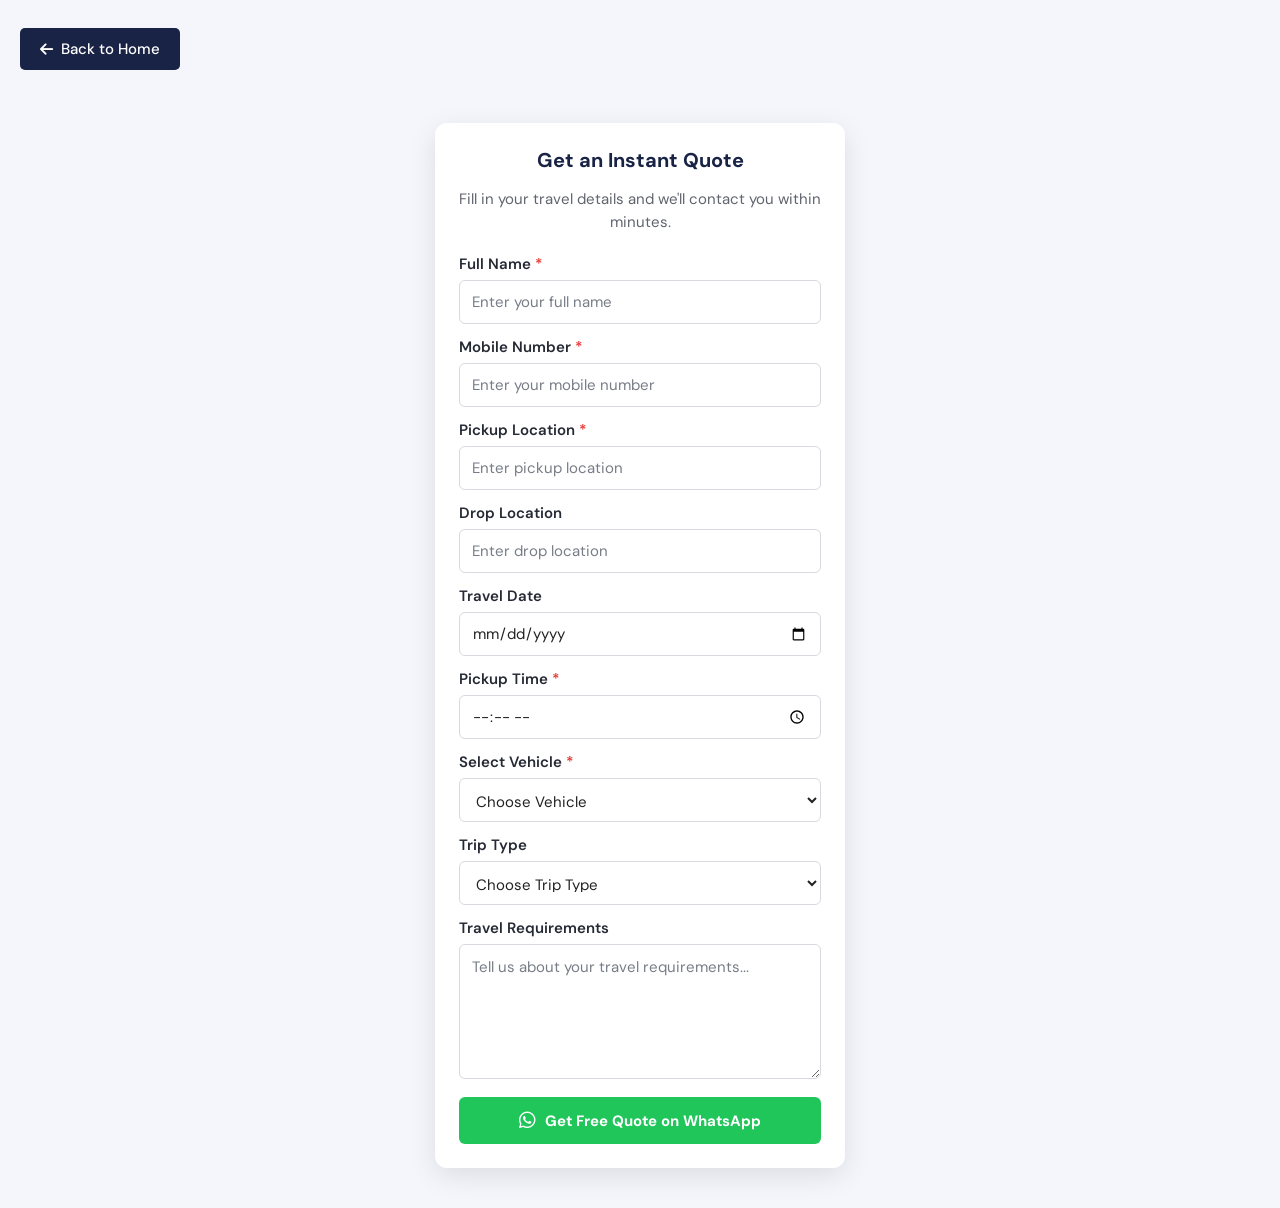
<file: quote.html>
<!DOCTYPE html>
<html lang="en">
<head>
<meta charset="UTF-8">
<meta name="viewport" content="width=device-width, initial-scale=1.0">

<title>Get an Instant Quote | Smile Taxi Service</title>

<link rel="preconnect" href="https://fonts.googleapis.com">
<link href="https://fonts.googleapis.com/css2?family=DM+Sans:wght@400;500;600;700&display=swap" rel="stylesheet">

<link rel="stylesheet" href="https://cdnjs.cloudflare.com/ajax/libs/font-awesome/6.5.2/css/all.min.css">

<style>

/* RESET */

* {
    margin: 0;
    padding: 0;
    box-sizing: border-box;
}

body {
    font-family: 'DM Sans', Arial, sans-serif;
    background: #f4f6fb;
    color: #202b40;
    min-height: 100vh;
}


/* BACK BUTTON */

.back-btn {
    position: absolute;
    top: 28px;
    left: 20px;

    display: inline-flex;
    align-items: center;
    gap: 8px;

    padding: 11px 20px;

    background: #192346;
    color: #fff;

    text-decoration: none;
    font-size: 15px;
    font-weight: 500;

    border-radius: 5px;
    transition: 0.3s;
}

.back-btn:hover {
    background: #29375e;
}


/* MAIN CONTAINER */

.quote-container {
    min-height: 100vh;

    display: flex;
    justify-content: center;
    align-items: flex-start;

    padding: 123px 20px 40px;
}


/* FORM CARD */

.quote-card {
    width: 100%;
    max-width: 410px;

    background: #ffffff;

    padding: 24px;

    border-radius: 12px;

    box-shadow: 0 8px 28px rgba(0, 0, 0, 0.10);
}


/* HEADING */

.quote-card h1 {
    font-size: 20px;
    font-weight: 700;
    text-align: center;

    color: #192346;

    margin-bottom: 15px;
}

.quote-subtitle {
    text-align: center;
    font-size: 15px;
    line-height: 1.5;

    color: #60646e;

    margin-bottom: 21px;
}


/* FORM GROUP */

.form-group {
    margin-bottom: 13px;
}

.form-group label {
    display: block;

    font-size: 15px;
    font-weight: 600;

    margin-bottom: 6px;

    color: #252a35;
}

.required {
    color: #e53935;
}


/* INPUTS */

.form-group input,
.form-group select,
.form-group textarea {
    width: 100%;

    border: 1px solid #d7d9de;
    border-radius: 6px;

    background: #fff;

    padding: 12px;

    font-family: inherit;
    font-size: 15px;

    color: #222;

    outline: none;

    transition: border-color 0.2s, box-shadow 0.2s;
}

.form-group input,
.form-group select {
    height: 44px;
}

.form-group textarea {
    height: 135px;
    resize: vertical;
    min-height: 100px;
}

.form-group input::placeholder,
.form-group textarea::placeholder {
    color: #777d87;
}

.form-group input:focus,
.form-group select:focus,
.form-group textarea:focus {
    border-color: #192346;
    box-shadow: 0 0 0 3px rgba(25, 35, 70, 0.08);
}


/* SELECT */

.form-group select {
    cursor: pointer;
}


/* WHATSAPP BUTTON */

.submit-btn {
    width: 100%;
    height: 47px;

    margin-top: 5px;

    border: none;
    border-radius: 6px;

    background: #20c65a;
    color: white;

    font-family: inherit;
    font-size: 15px;
    font-weight: 700;

    cursor: pointer;

    transition: 0.3s;

    display: flex;
    justify-content: center;
    align-items: center;
    gap: 9px;
}

.submit-btn:hover {
    background: #18ad4c;
    transform: translateY(-1px);
}

.submit-btn i {
    font-size: 19px;
}


/* MOBILE RESPONSIVE */

@media (max-width: 600px) {

    .back-btn {
        top: 15px;
        left: 15px;
        padding: 10px 14px;
        font-size: 13px;
    }

    .quote-container {
        padding: 85px 15px 25px;
    }

    .quote-card {
        max-width: 100%;
        padding: 23px 18px;
        border-radius: 10px;
    }

    .quote-card h1 {
        font-size: 19px;
    }

    .quote-subtitle {
        font-size: 14px;
    }

    .form-group label {
        font-size: 14px;
    }

    .form-group input,
    .form-group select,
    .form-group textarea {
        font-size: 14px;
    }

}

</style>
</head>

<body>

<!-- BACK TO HOME -->

<a href="index.html" class="back-btn">
    <i class="fa-solid fa-arrow-left"></i>
    Back to Home
</a>


<!-- QUOTE FORM -->

<main class="quote-container">

    <div class="quote-card">

        <h1>Get an Instant Quote</h1>

        <p class="quote-subtitle">
            Fill in your travel details and we'll contact you within minutes.
        </p>


        <form id="quoteForm">

            <!-- FULL NAME -->

            <div class="form-group">
                <label for="fullName">
                    Full Name <span class="required">*</span>
                </label>

                <input
                    type="text"
                    id="fullName"
                    placeholder="Enter your full name"
                    required
                >
            </div>


            <!-- MOBILE -->

            <div class="form-group">
                <label for="mobile">
                    Mobile Number <span class="required">*</span>
                </label>

                <input
                    type="tel"
                    id="mobile"
                    placeholder="Enter your mobile number"
                    pattern="[6-9][0-9]{9}"
                    maxlength="10"
                    inputmode="numeric"
                    required
                >
            </div>


            <!-- PICKUP -->

            <div class="form-group">
                <label for="pickup">
                    Pickup Location <span class="required">*</span>
                </label>

                <input
                    type="text"
                    id="pickup"
                    placeholder="Enter pickup location"
                    required
                >
            </div>


            <!-- DROP -->

            <div class="form-group">
                <label for="drop">
                    Drop Location
                </label>

                <input
                    type="text"
                    id="drop"
                    placeholder="Enter drop location"
                >
            </div>


            <!-- DATE -->

            <div class="form-group">
                <label for="travelDate">
                    Travel Date
                </label>

                <input
                    type="date"
                    id="travelDate"
                >
            </div>


            <!-- TIME -->

            <div class="form-group">
                <label for="pickupTime">
                    Pickup Time <span class="required">*</span>
                </label>

                <input
                    type="time"
                    id="pickupTime"
                    required
                >
            </div>


            <!-- VEHICLE -->

            <div class="form-group">
                <label for="vehicle">
                    Select Vehicle <span class="required">*</span>
                </label>

                <select id="vehicle" required>
                    <option value="">Choose Vehicle</option>
                    <option value="Sedan">Sedan</option>
                    <option value="SUV">SUV</option>
                    <option value="Innova">Toyota Innova</option>
                    <option value="Innova Crysta">Innova Crysta</option>
                    <option value="Tempo Traveller">Tempo Traveller</option>
                    <option value="Luxury Vehicle">Luxury Vehicle</option>
                </select>
            </div>


            <!-- TRIP TYPE -->

            <div class="form-group">
                <label for="tripType">
                    Trip Type
                </label>

                <select id="tripType">
                    <option value="">Choose Trip Type</option>
                    <option value="One Way">One Way</option>
                    <option value="Round Trip">Round Trip</option>
                    <option value="Airport Transfer">Airport Transfer</option>
                    <option value="Local Rental">Local Rental</option>
                    <option value="Outstation">Outstation</option>
                    <option value="Tour Package">Tour Package</option>
                </select>
            </div>


            <!-- REQUIREMENTS -->

            <div class="form-group">
                <label for="requirements">
                    Travel Requirements
                </label>

                <textarea
                    id="requirements"
                    placeholder="Tell us about your travel requirements..."
                ></textarea>
            </div>


            <!-- SUBMIT -->

            <button type="submit" class="submit-btn">

                <i class="fa-brands fa-whatsapp"></i>

                Get Free Quote on WhatsApp

            </button>

        </form>

    </div>

</main>


<script>

// YOUR BUSINESS WHATSAPP NUMBER
// Replace with your actual number including country code.
// Example: 919876543210

const businessNumber = "91XXXXXXXXXX";


// FORM SUBMISSION

document.getElementById("quoteForm").addEventListener("submit", function(e) {

    e.preventDefault();

    const name = document.getElementById("fullName").value.trim();
    const mobile = document.getElementById("mobile").value.trim();
    const pickup = document.getElementById("pickup").value.trim();
    const drop = document.getElementById("drop").value.trim();
    const date = document.getElementById("travelDate").value;
    const time = document.getElementById("pickupTime").value;
    const vehicle = document.getElementById("vehicle").value;
    const trip = document.getElementById("tripType").value;
    const requirements = document.getElementById("requirements").value.trim();

    const message = `
Hello Smile Taxi Service!

I would like to get a travel quotation.

Customer Details:
Name: ${name}
Mobile: ${mobile}

Journey Details:
Pickup Location: ${pickup}
Drop Location: ${drop}
Travel Date: ${date || "Not specified"}
Pickup Time: ${time}
Vehicle: ${vehicle}
Trip Type: ${trip || "Not specified"}

Travel Requirements:
${requirements || "No additional requirements"}

Please share the quotation.

Thank you!
    `;

    if (businessNumber.includes("X")) {
        alert("Please configure your business WhatsApp number in the JavaScript code.");
        return;
    }

    const whatsappURL =
        "https://wa.me/" + businessNumber +
        "?text=" + encodeURIComponent(message);

    window.open(whatsappURL, "_blank");

});


// DISABLE PAST DATES

const today = new Date();

const localToday = new Date(
    today.getTime() - today.getTimezoneOffset() * 60000
).toISOString().split("T")[0];

document.getElementById("travelDate").min = localToday;

</script>

</body>
</html>
</file>
